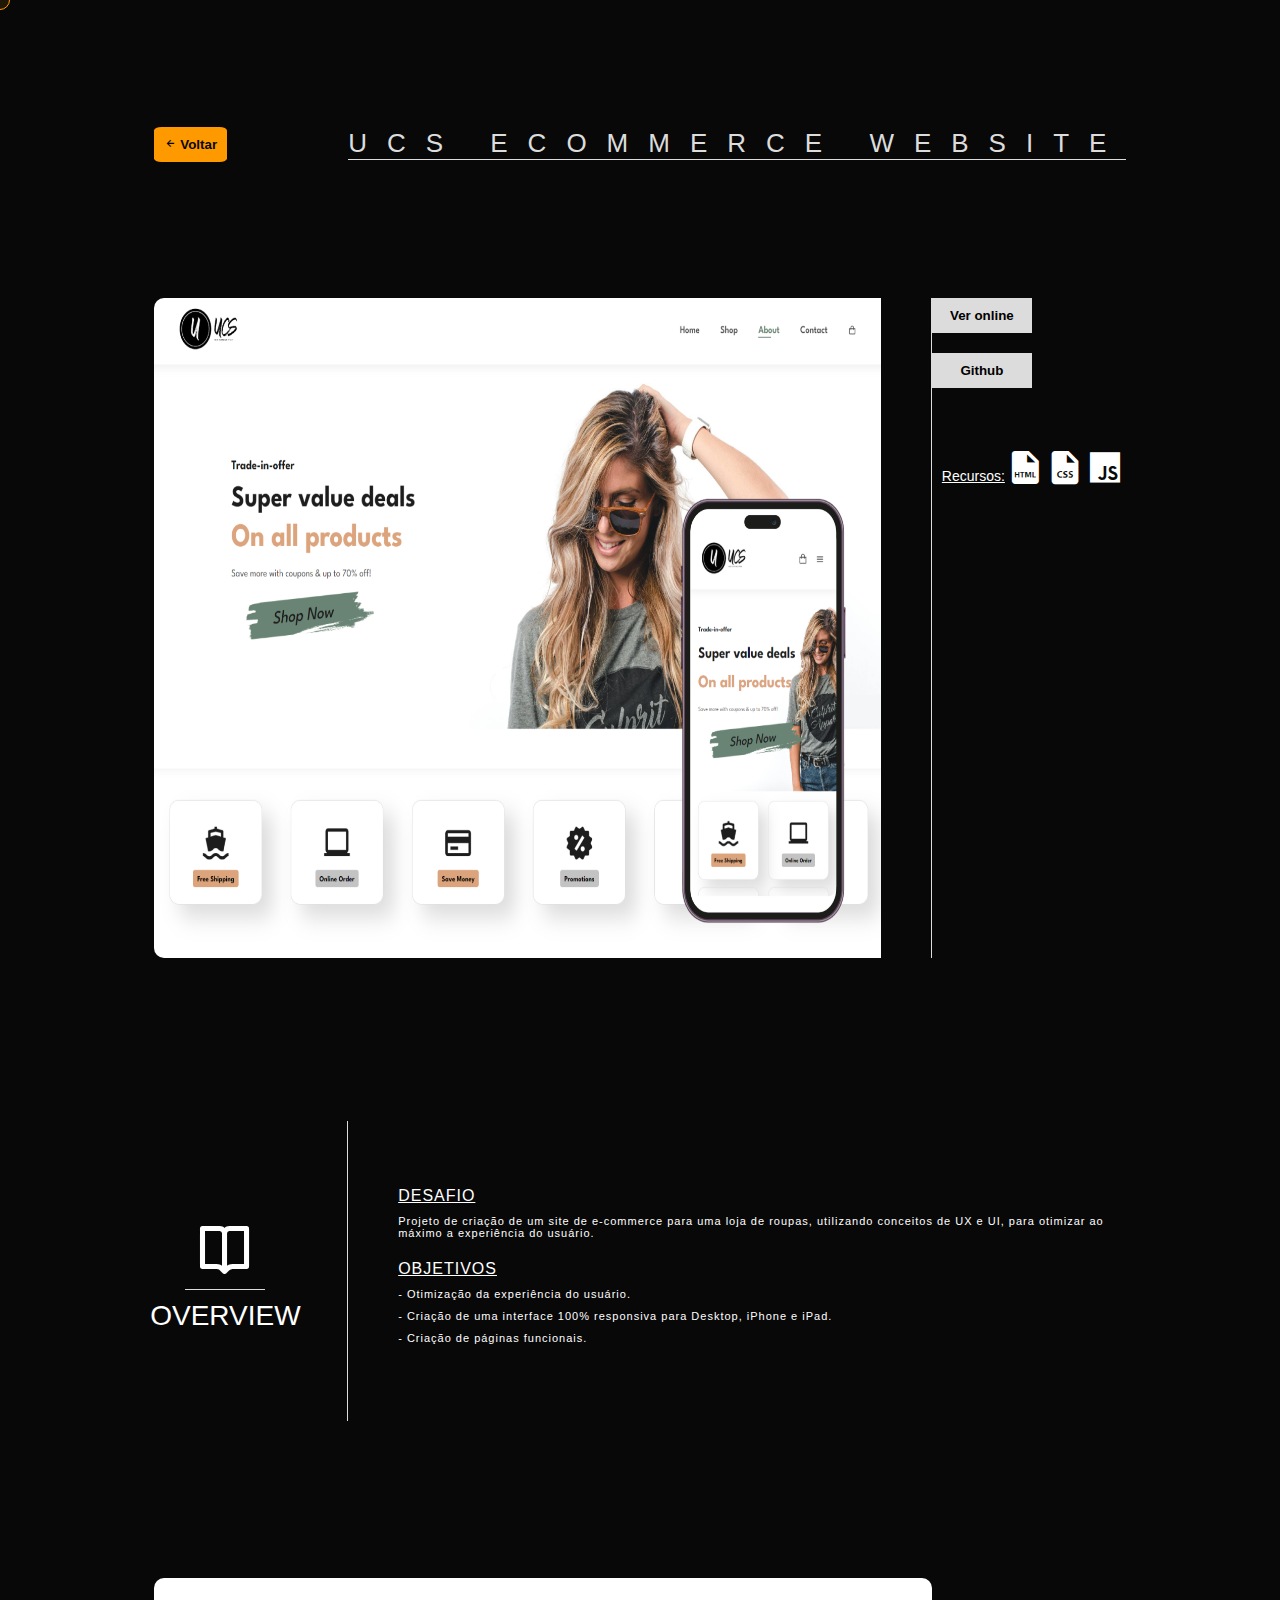
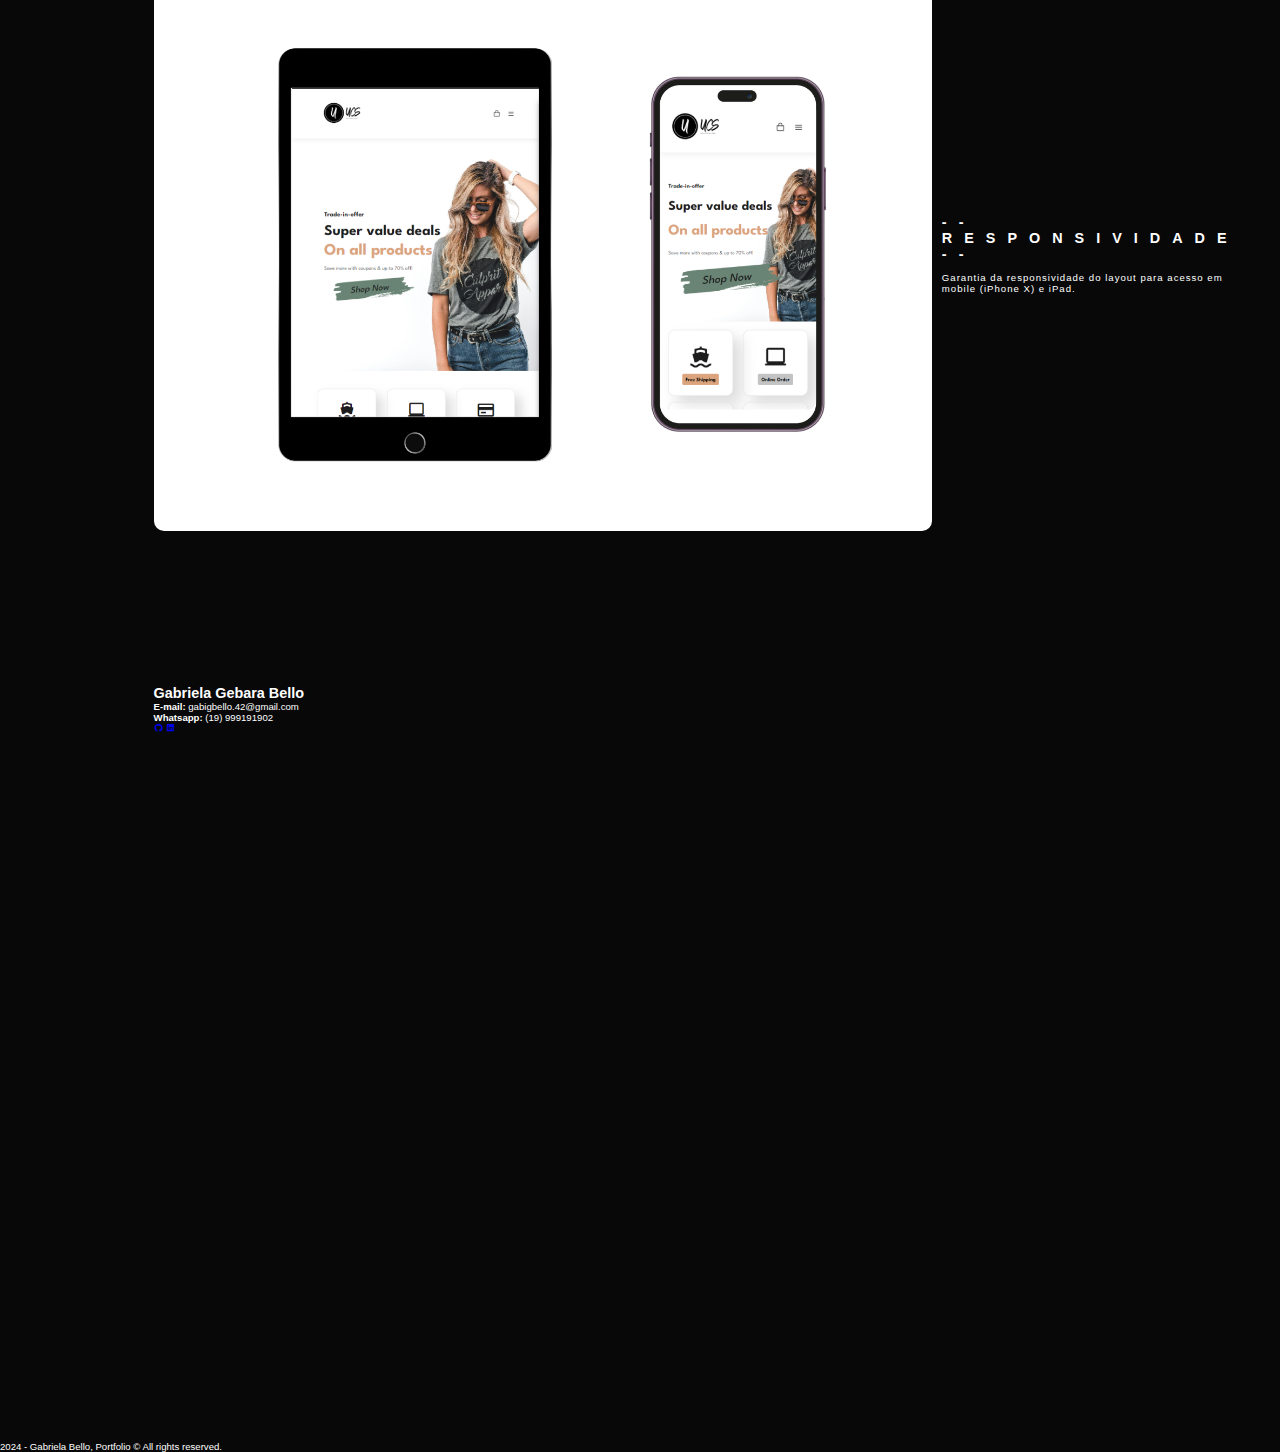
<file: project-1.html>
<!DOCTYPE html>
<html lang="en">
<head>
    <meta charset="UTF-8">
    <meta name="viewport" content="width=device-width, initial-scale=1.0">
    <title>Gabriela Bello</title>
    <link rel="stylesheet" href="./project-styles.css"/>
    <link href='https://unpkg.com/boxicons@2.1.4/css/boxicons.min.css' 
    rel='stylesheet'>
    <script src="./jquery/jquery-3.7.1.js"></script>
</head>
<body>
    <!--CURSOR SETTINGS-->
    <div class="cursor outer"></div>
    <div class="cursor inner"></div>

    <!--MENU-->
    <div class="menu-title">
        <div class="menu-btn-title">
            <button href="#"><i class='bx bx-left-arrow-alt'></i> Voltar</button>
            <h2>UCS ECOMMERCE WEBSITE</h2>
        </div>
    </div>

    <!--IMAGENS PRINCIPAIS-->
    <section class="imagem-principal">
        <img src="./images/project-1-screen2.png" alt=""/>
        <div class="icons">
            <button>Ver online</button>
            <button>Github</button>
            <div class="recursos">
                <h3>Recursos:</h3>
                <ol>
                    <li title="HTML"><i class='bx bxs-file-html' ></i></li>
                    <li title="CSS"><i class='bx bxs-file-css' ></i></li>
                    <li title="Javascript"><i class='bx bxl-javascript' ></i></li>
                </ol>
            </div>
        </div>
    </section>

    <!--INFORMAÇÕES PRINCIPAIS-->
    <div class="informacoes" id="informacoes">
        <div class="informacoes-gerais">
            <div class="esquerdo">
                <i class='bx bx-book-open'></i>
                <h3>OVERVIEW</h3>
            </div>
            <div class="direito">
                <h3>DESAFIO</h3>
                <p>Projeto de criação de um site de e-commerce para uma loja de roupas, utilizando conceitos de UX e UI, para otimizar ao máximo a experiência do usuário.</p>
                <br>
                <h3>OBJETIVOS</h3>
                <p>- Otimização da experiência do usuário.</p>
                <p>- Criação de uma interface 100% responsiva para Desktop, iPhone e iPad.</p>
                <p>- Criação de páginas funcionais.</p>
            </div>
        </div>
    </div>

    <!--RESPONSIVIDADE-->
    <div class="responsividade" id="responsividade">
        <div class="respons">
            <img src="./images/project-1-screen3.png" alt=""/>
            <div class="text">
                <h2> -- RESPONSIVIDADE --</h2>
                <p>Garantia da responsividade do layout para acesso em mobile (iPhone X) e iPad.</p>
            </div>
        </div>
    </div>

    <!--CONTATO-->
    <section class="contato" id="contato">
        <div class="main-info">
            <h2>Gabriela Gebara Bello</h2>
            <div>
            <p><strong>E-mail:</strong> gabigbello.42@gmail.com</p>
            <p><strong>Whatsapp:</strong> (19) 999191902</p>
            </div>
        </div>
        <div class="social-icons">
            <a href="#">
                <i class="bx bxl-github"></i>
            </a>
            <a href="#">
                <i class="bx bxl-linkedin-square"></i>
            </a>
        </div>
    </section>

    <!--FOOTER-->
    <footer>
        <div>
        <p>2024 - Gabriela Bello, Portfolio © All rights reserved.</p>
        </div>
    </footer>

    <script src="./index.js"></script>
</body>
</html>
</file>
<file: project-styles.css>
*{
    margin:0;
    padding:0;
    box-sizing: border-box;
    text-decoration: none;
    border:none;
    outline: none;
    scroll-behavior: smooth;
    font-family: "Poppins",sans-serif;
}

:root{
    --bg-color: #080808;
    --second-bg-color:#1b0000;
    --text-color:white;
    --main-color:#ff9900;
}

html{
    font-size:60%;
    overflow-x: hidden;
}

body{
    background:var(--bg-color);
    color:var(--text-color);
    cursor:none;
}

a{
    cursor:none;
}

.cursor{
    position:absolute;
    height:20px;
    width:20px;
    border-radius: 50%;
    transform: translate(-50%,-50%);
    pointer-events: none;
}   

.outer{
    border: 1px solid var(--main-color);
}

.inner{
    background: var(--main-color);
    opacity: 0.1;
    transition: 250ms ease-out;
}

.cursor.hover{
    transform: translate(-50%,-50%) scale(2);
    transition: transform 250ms ease-in-out;
}

.inner.hover{
    background: var(--main-color);
    mix-blend-mode: difference;
}

section{
    min-height: 100vh;
    padding: 15rem 12% 10rem;
}

.home{
    display: flex;
    align-items: center;
    justify-content: center;
    gap:12rem;
}

.home-content{
    display:flex;
    flex-direction: column;
    align-items: flex-end;
    text-align: left;
    justify-content: center;
}

span{
    color:var(--main-color);
}

/* PÁGINAS DOS PROJETOS */

/*MENU*/

.menu-btn-title{
    display:flex;
    justify-content: space-between;
    align-items: center;
    height:80px;
    padding: 15rem 12% 1rem;
}

.menu-btn-title button{
    background-color: var(--main-color);
    padding:10px;
    color:var(--bg-color);
    border-radius:10%;
    font-weight: 700;
    cursor:pointer;
}

.menu-btn-title h2{
    font-size: 26px;
    color:gainsboro;
    font-weight: 300;
    border-bottom: 1px solid gainsboro;
    letter-spacing: 20px;
}

/*IMAGEM PRINCIPAL*/
.imagem-principal{
    display:flex;
}

.imagem-principal img{
    width:80%;
    border-radius: 10px;
    border-right:1px solid gainsboro;
    border-top-right-radius: 0;
    border-bottom-right-radius: 0;
    padding-right: 50px;
}

.imagem-principal .icons .recursos ol li{
    list-style: none;
}

.imagem-principal .icons .recursos{
    display: flex;
    margin-left:10px;
    margin-top:40px;
}

.imagem-principal .icons .recursos h3{
    font-size: 14px;
    padding-top:20px;
    font-weight: 100;
    text-decoration: underline;
}

.imagem-principal .icons .recursos ol{
    display:flex;
}

.imagem-principal .icons .recursos ol li{
    font-size:40px;
}

.imagem-principal .icons{
    display:flex;
    flex-direction: column;
}

.imagem-principal .icons button{
    background-color: gainsboro;
    font-weight: 600;
    padding:10px;
    width:100px;
    margin-bottom:20px;
    cursor: pointer;
}

.imagem-principal .icons button:hover{
    background-color: var(--main-color);
}

/*INFORMAÇÕES PRINCIPAIS*/

.informacoes-gerais{
    display: flex;
    justify-content: space-between;
    align-items: center;
    margin-bottom:0;
    height:300px;
    padding: 15rem 12% 1rem;
}

.informacoes-gerais .esquerdo{
    width:20%;
    display: inline-flex;
    flex-direction: column;
    justify-content: center;
    align-items: center;
    border-right: 1px solid gainsboro;
    padding-right: 50px;
    height:300px;
}

.informacoes-gerais .esquerdo i{
    font-size: 60px;
    text-align: center;
    padding:10px;
    border-bottom: 1px solid gainsboro;
}

.informacoes-gerais .esquerdo h3{
    font-size: 28px;
    padding-top:10px;
    font-weight: 200;
}

.informacoes-gerais .direito{
    padding-left:50px;
}

.informacoes-gerais .direito h3{
    font-size:16px;
    font-weight: 200;
    padding-bottom: 10px;
    text-decoration: underline;
    letter-spacing: 1px;
}

.informacoes-gerais .direito p{
    font-size: 11px;
    letter-spacing: 1px;
    padding-bottom: 10px;
}

/* RESPONSIVIDADE */

.respons{
    display:flex;
    justify-content: space-between;
    align-items: center;
    margin-top:0;
    padding-top:0;
    padding: 15rem 12% 1rem;
    margin-top:80px;
}

.respons img{
    width:80%;
    border-radius: 10px;
}

.respons h2{
    letter-spacing: 12px;
    padding-left: 10px;
}

.respons .text{
    display: flex;
    flex-direction: column;
}

.respons .text p{
    margin-left:10px;
    margin-top:10px;
    letter-spacing: 1px;
}
</file>
